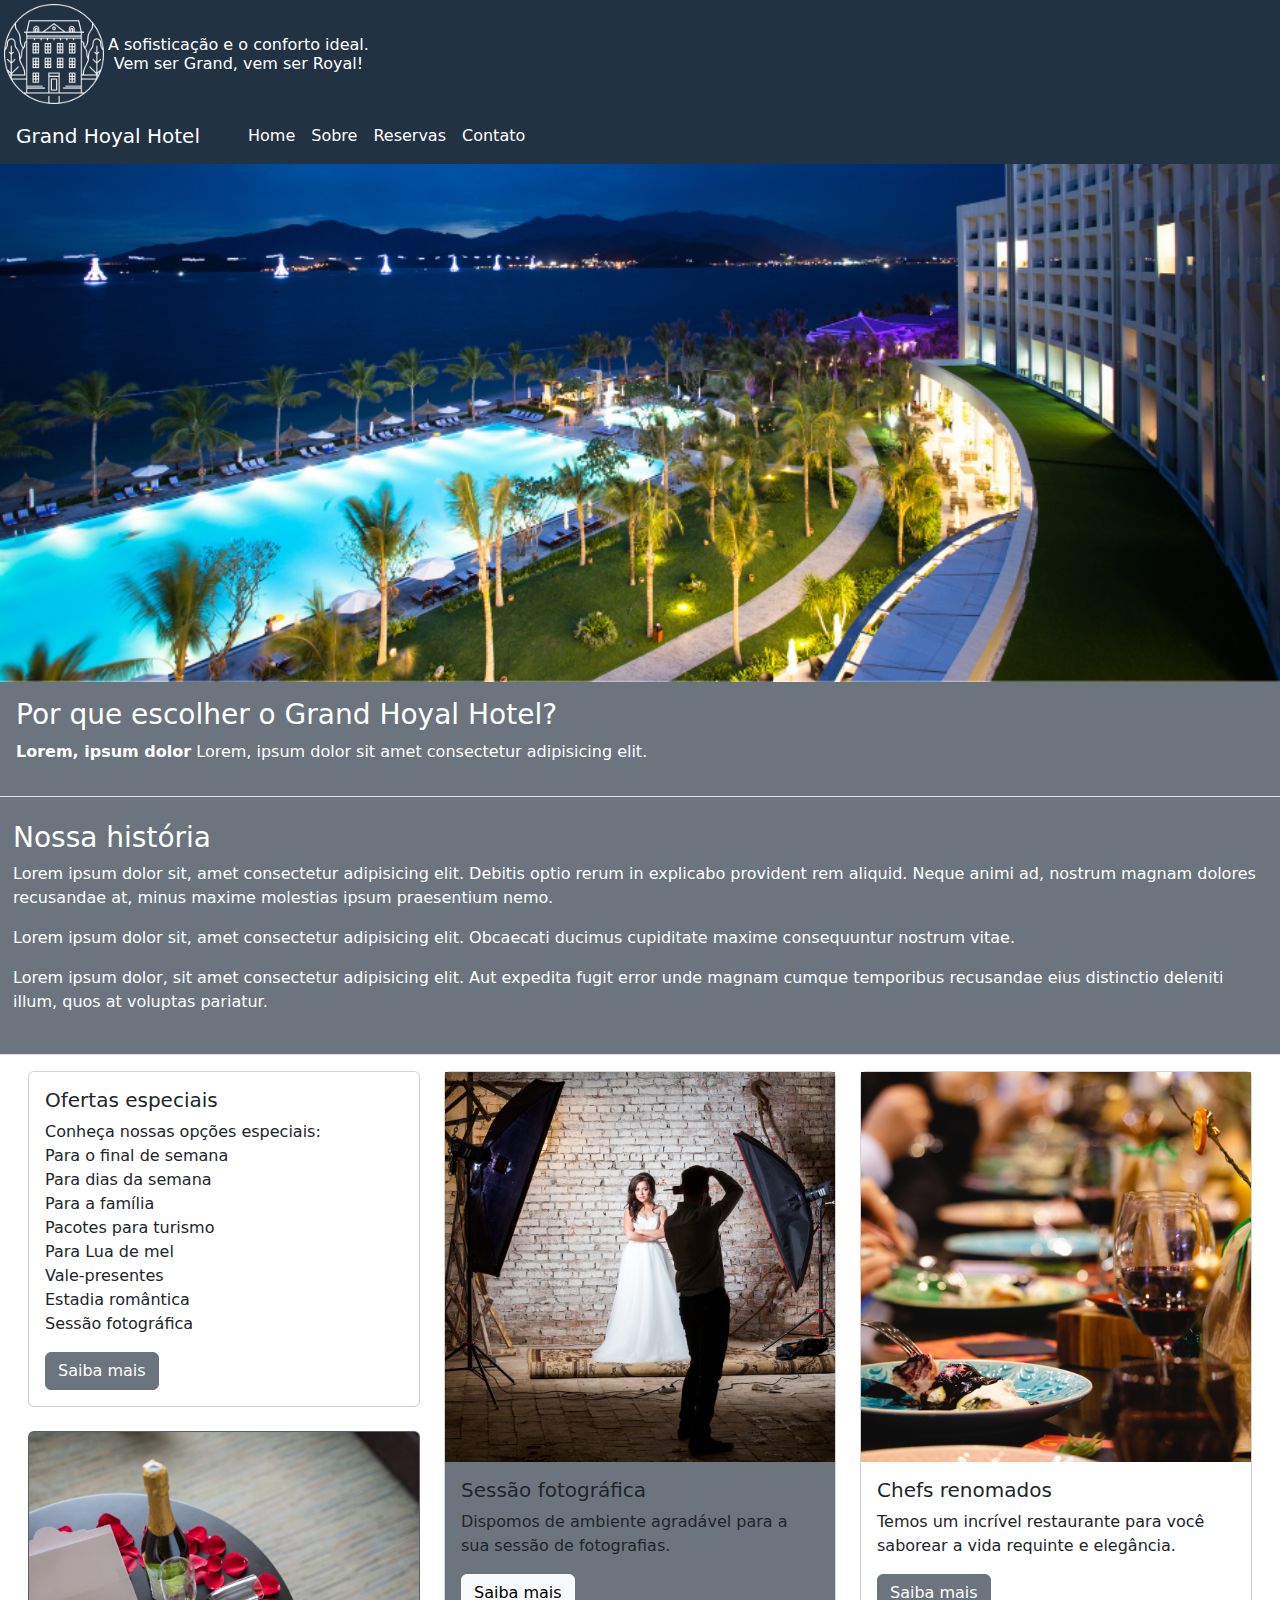
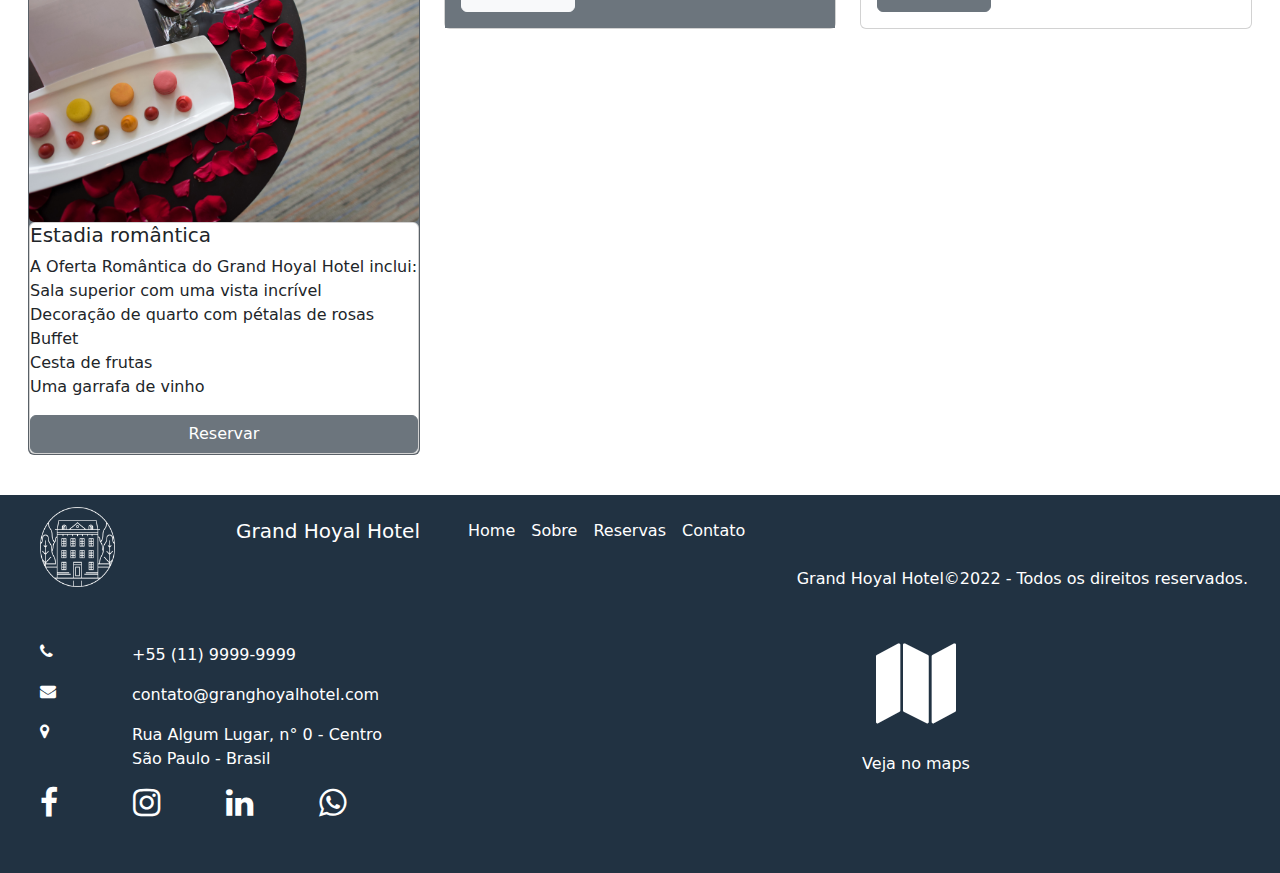
<file: index.html>
<!DOCTYPE html>
<html lang="pt-br">

<head>
    <meta charset="UTF-8">
    <meta http-equiv="X-UA-Compatible" content="IE=edge">
    <meta name="viewport" content="width=device-width, initial-scale=1.0">
    <title>Grand Hoyal Hotel</title>
    <link rel="icon" type="image/x-icon" href="./images/logo-azul.png">
    <link rel="stylesheet" href="https://cdnjs.cloudflare.com/ajax/libs/font-awesome/4.7.0/css/font-awesome.min.css"/>
    <link rel="stylesheet" href="https://cdn.jsdelivr.net/npm/bootstrap@5.2.2/dist/css/bootstrap.min.css">
    <link rel="stylesheet" href="./src/css/style.css">
</head>

<body>
    <header class="container-fluid text-end global-bg-azul m-0 p-1">
        <!-- <div class="container">
                <button class="btn btn-secondary text-bg-secondary col p-1" >Olá usuário</button>
                <button class="btn btn-secondary text-bg-secondary  col p-1 ">sair</button>
            </div> -->

        <div class="d-flex align-items-center">
            <a href="./pages/home.html" class="logo" title="Grand Hoyal Hotel"></a>
            <p class="fs-6 display-6 text-center text-white  m-1">A sofisticação e o conforto ideal.<br> Vem ser Grand,
                vem ser
                Royal!</p>
        </div>

        <!-- <button class="btn btn-secondary col p-1">
                Cadastre-se
            </button> -->
    </header>
    <nav class="global-bg-azul navbar navbar-expand-sm">
        <a class="navbar-brand text-white ps-3" href="./pages/home.html"> Grand Hoyal Hotel</a>

        <div class="collapse" id="navbarToggleExternalContent">
            <div class="bg-dark p-4">
                <ul class="navbar-nav">
                    <li class="nav-item">
                        <a class="nav-link text-white" href="./pages/home.html">Home</a>
                    </li>
                    <li class="nav-item">
                        <a class="nav-link text-white" href="./pages/sobre.html">Sobre</a>
                    </li>
                    <li class="nav-item">
                        <a class="nav-link text-white" href="./pages/reservas.html">Reservas</a>
                    </li>
                    <li class="nav-item">
                        <a class="nav-link text-white" href="./pages/reservas.html">Contato</a>
                    </li>
                </ul>
            </div>
        </div>
        <div class="navbar navbar-dark global-bg-azul">
            <div class="container-fluid">
                <button class="navbar-toggler" type="button" data-mdb-toggle="collapse"
                    data-mdb-target="#navbarToggleExternalContent" aria-controls="navbarToggleExternalContent"
                    aria-expanded="false" aria-label="Toggle navigation">
                    <i class="fa fa-bars" aria-hidden="true"></i>
                </button>
            </div>
        </div>
        <div class="collapse navbar-collapse" id="colNav">
            <ul class="navbar-nav">
                <li class="nav-item">
                    <a class="nav-link text-white" href="./pages/home.html">Home</a>
                </li>
                <li class="nav-item">
                    <a class="nav-link text-white" href="./pages/sobre.html">Sobre</a>
                </li>
                <li class="nav-item">
                    <a class="nav-link text-white" href="./pages/reservas.html">Reservas</a>
                </li>
                <li class="nav-item">
                    <a class="nav-link text-white" href="./pages/contato.html">Contato</a>
                </li>
            </ul>
        </div>
    </nav>
    <main>
        <section>
            <div class="row">
                <img class="" src="./images/banner-hotel.png" alt="Imagem externa - Grand Hoyal Hotel">
                <article class="row p-3 m-0 bg-secondary text-white">
                    <h3 class="">Por que escolher o Grand Hoyal Hotel?</h3>
                    <p class="note note-secondary">
                        <strong>Lorem, ipsum dolor</strong> Lorem, ipsum dolor sit amet
                        consectetur adipisicing elit.
                    </p>
                </article>
                <article class="col p-4 bg-secondary text-white border">
                    <h3>Nossa história</h3>
                    <p>
                        Lorem ipsum dolor sit, amet consectetur adipisicing elit. Debitis optio rerum in explicabo
                        provident
                        rem aliquid.
                        Neque animi ad, nostrum magnam dolores recusandae at, minus maxime molestias ipsum praesentium
                        nemo.
                    </p>
                    <p>
                        Lorem ipsum dolor sit, amet consectetur adipisicing elit. Obcaecati ducimus cupiditate maxime
                        consequuntur nostrum
                        vitae.
                    </p>
                    <p>
                        Lorem ipsum dolor, sit amet consectetur adipisicing elit. Aut expedita fugit error unde magnam
                        cumque temporibus
                        recusandae eius distinctio deleniti illum, quos at voluptas pariatur.
                    </p>
                </article>
                <section>
                    <div class="row m-3">
                        <!--Grid column-->
                        <div class="col-lg-4 col-md-12 mb-4">
                            <div class="card mb-4">
                                <div class="card-body">
                                    <h5 class="card-title">Ofertas especiais</h5>
                                    <p class="card-text">
                                        Conheça nossas opções especiais:<br />
                                        Para o final de semana<br />
                                        Para dias da semana<br />
                                        Para a família<br />
                                        Pacotes para turismo<br />
                                        Para Lua de mel<br />
                                        Vale-presentes<br />
                                        Estadia romântica<br />
                                        Sessão fotográfica<br />
                                    </p>
                                    <button type="button" class="btn btn-secondary">Saiba mais</button>
                                </div>
                            </div>

                            <div class="card bg-secondary">
                                <img src="./images/estadia-romantica.png" class="card-img"
                                    alt="Estadia romântica - Grand Hoyal Hotel">
                                <div class="card">
                                    <h5 class="card-title">Estadia romântica</h5>
                                    <p class="card-text">
                                        A Oferta Romântica do Grand Hoyal Hotel inclui:<br />
                                        Sala superior com uma vista incrível<br />
                                        Decoração de quarto com pétalas de rosas<br />
                                        Buffet<br />
                                        Cesta de frutas<br />
                                        Uma garrafa de vinho<br />
                                    </p>
                                    <button type="button" class="btn btn-secondary">Reservar</button>
                                </div>
                            </div>
                        </div>

                        <!--Grid column-->
                        <div class="col-lg-4 col-md-6 mb-4">
                            <div class="card">
                                <div class="bg-image hover-overlay ripple ripple-surface-light"
                                    data-mdb-ripple-color="light">
                                    <img src="./images/sessao-fotografica.png" class="img-fluid"
                                        alt="Sessâo fotografica - Grand Hoyal Hotel">
                                    <a href="#">
                                        <div class="mask" style="background-color: rgba(251, 251, 251, 0.15)"></div>
                                    </a>
                                </div>
                                <div class="card-body bg-secondary">
                                    <h5 class="card-title">Sessão fotográfica</h5>
                                    <p class="card-text">
                                        Dispomos de ambiente agradável para a sua sessão de fotografias.
                                    </p>
                                    <a href="#" class="btn btn-light">Saiba mais</a>
                                </div>
                            </div>
                        </div>
                        <div class="col-lg-4 col-md-6 mb-4">
                            <div class="card">
                                <div class="bg-image hover-overlay ripple ripple-surface-light"
                                    data-mdb-ripple-color="light">
                                    <img src="./images/restaurante.png" class="img-fluid"
                                        alt="Restaurante - Grand Hoyal Hotel">
                                    <a href="#!">
                                        <div class="mask global-bg-azul"></div>
                                    </a>
                                </div>
                                <div class="card-body">
                                    <h5 class="card-title">Chefs renomados</h5>
                                    <p class="card-text">
                                        Temos um incrível restaurante para você saborear a vida requinte e elegância.
                                    </p>
                                    <a href="./pages/reservas.html" class="btn btn-secondary">Saiba mais</a>
                                </div>
                            </div>
                        </div>
                    </div>
                </section>
            </div>
        </section>

        <section>
            <aside class="global-bg-azul">

            </aside>
        </section>
    </main>
    <footer class="container-fluid global-bg-azul m-0 p-1">
        <div class="row">
            <div class="row">
                <div class="col-sm-2 ps-5 d-flex text-sm-center p-2">
                    <img src="./images/logo-branca.png" width="75px" alt="Logomarca - Grand Royal Hotel" />
                </div>
                <div class="col">
                    <div class="col-sm-10 text-sm-center p-1">
                        <nav class="global-bg-azul navbar navbar-expand-sm">
                            <a class="navbar-brand text-white ps-3" href="./pages/home.html"> Grand Hoyal Hotel</a>

                            <div class="collapse" id="navbarToggleExternalContent">
                                <div class="bg-dark p-4">
                                    <ul class="navbar-nav">
                                        <li class="nav-item">
                                            <a class="nav-link text-white" href="./pages/home.html">Home</a>
                                        </li>
                                        <li class="nav-item">
                                            <a class="nav-link text-white" href="./pages/sobre.html">Sobre</a>
                                        </li>
                                        <li class="nav-item">
                                            <a class="nav-link text-white" href="./pages/reservas.html">Reservas</a>
                                        </li>
                                        <li class="nav-item">
                                            <a class="nav-link text-white" href="./pages/contato.html">Contato</a>
                                        </li>
                                    </ul>
                                </div>
                            </div>
                            <div class="navbar navbar-dark global-bg-azul">
                                <div class="container-fluid">
                                    <button class="navbar-toggler" type="button" data-mdb-toggle="collapse"
                                        data-mdb-target="#navbarToggleExternalContent"
                                        aria-controls="navbarToggleExternalContent" aria-expanded="false"
                                        aria-label="Toggle navigation">
                                        <i class="fa fa-bars" aria-hidden="true"></i>
                                    </button>
                                </div>
                            </div>
                            <div class="collapse navbar-collapse" id="colNav">
                                <ul class="navbar-nav">
                                    <li class="nav-item">
                                        <a class="nav-link text-white" href="./pages/home.html">Home</a>
                                    </li>
                                    <li class="nav-item">
                                        <a class="nav-link text-white" href="./pages/sobre.html">Sobre</a>
                                    </li>
                                    <li class="nav-item">
                                        <a class="nav-link text-white" href="./pages/reservas.html">Reservas</a>
                                    </li>
                                    <li class="nav-item">
                                        <a class="nav-link text-white" href="./pages/contato.html">Contato</a>
                                    </li>
                                </ul>
                            </div>
                        </nav>
                    </div>
                    <div class="row-sm-10 p-1 text-end">
                        <span class="text-white">Grand Hoyal Hotel&copy;2022 - Todos os direitos reservados.</span>
                    </div>
                </div>

                <div class=" row">
                    <div class="col-sm-6 p-5  text-white ">
                        <div class="row">
                            <i class=" col-sm-2 fa fa-phone fa-1x" aria-hidden="true"></i>
                            <p class=" col-sm-10 text-white">+55 (11) 9999-9999</p>
                        </div>
                        <div class="row">
                            <i class=" col-sm-2 fa fa-envelope fa-1x" aria-hidden="true"></i>
                            <p class=" col-sm-10 text-white">contato@granghoyalhotel.com</p>
                        </div>
                        <div class="row">
                            <i class=" col-sm-2 fa fa-map-marker fa-1x" aria-hidden="true"></i>
                            <p class=" col-sm-10 text-white">Rua Algum Lugar, n° 0 - Centro <br /> São Paulo - Brasil
                            </p>
                        </div>
                        <div class="col">
                            <i class="col-sm-2 fa fa-facebook fa-2x" aria-hidden="true"></i>
                            <i class="col-sm-2 fa fa-instagram fa-2x" aria-hidden="true"></i>
                            <i class="col-sm-2 fa fa-linkedin fa-2x" aria-hidden="true"></i>
                            <i class="col-sm-2 fa fa-whatsapp fa-2x" aria-hidden="true"></i>
                        </div>
                    </div>
                    <div class="col-sm-6 row text-white p-5">
                        <i class="text-center col-sm-12 fa fa-map fa-5x" aria-hidden="true"></i>
                        <p class="text-center text-white">Veja no maps</p>
                    </div>
                </div>
            </div>
    </footer>
</body>

</html>
</file>
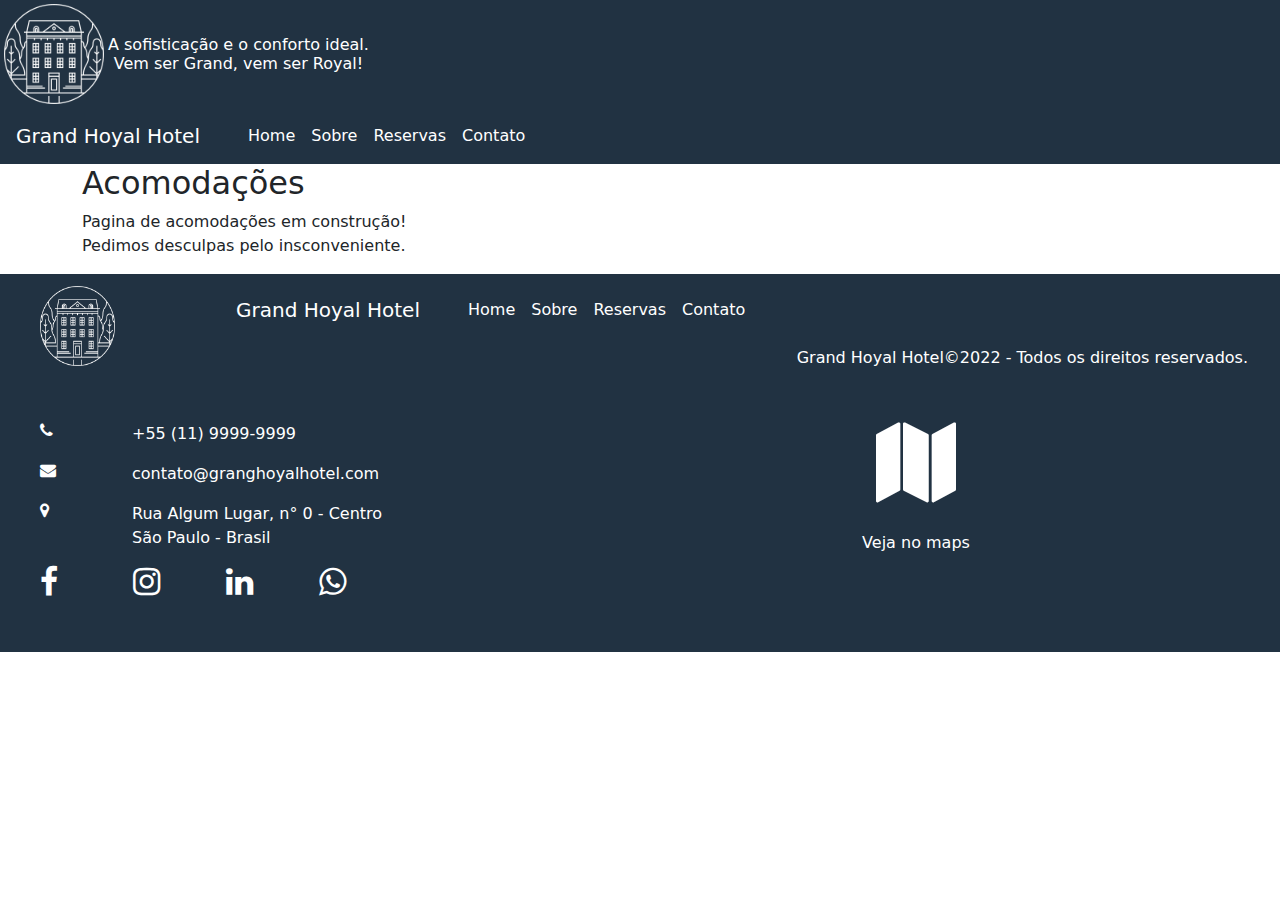
<file: pages/acomodacoes.html>
<!DOCTYPE html>
<html lang="pt-br">

<head>
    <meta charset="UTF-8">
    <meta http-equiv="X-UA-Compatible" content="IE=edge">
    <meta name="viewport" content="width=device-width, initial-scale=1.0">
    <title>Grand Hoyal Hotel</title>
    <link rel="icon" type="image/x-icon" href="../images/logo-azul.png">
    <link rel="stylesheet" href="https://cdnjs.cloudflare.com/ajax/libs/font-awesome/4.7.0/css/font-awesome.min.css"/>
    <link rel="stylesheet" href="https://cdn.jsdelivr.net/npm/bootstrap@5.2.2/dist/css/bootstrap.min.css">
    <link rel="stylesheet" href="../src/css/style.css">
</head>

<body>
    <header class="container-fluid text-end global-bg-azul m-0 p-1">
        <!-- <div class="container">
                <button class="btn btn-secondary text-bg-secondary col p-1" >Olá usuário</button>
                <button class="btn btn-secondary text-bg-secondary  col p-1 ">sair</button>
            </div> -->

        <div class="d-flex align-items-center">
            <a href="../pages/home.html" class="logo" title="Grand Hoyal Hotel"></a>
            <p class="fs-6 display-6 text-center text-white  m-1">A sofisticação e o conforto ideal.<br> Vem ser Grand,
                vem ser
                Royal!</p>
        </div>

        <!-- <button class="btn btn-secondary col p-1">
                Cadastre-se
            </button> -->
    </header>
    <nav class="global-bg-azul navbar navbar-expand-sm">
        <a class="navbar-brand text-white ps-3" href="../pages/home.html"> Grand Hoyal Hotel</a>

        <div class="collapse" id="navbarToggleExternalContent">
            <div class="bg-dark p-4">
                <ul class="navbar-nav">
                    <li class="nav-item">
                        <a class="nav-link text-white" href="../pages/home.html">Home</a>
                    </li>
                    <li class="nav-item">
                        <a class="nav-link text-white" href="../pages/sobre.html">Sobre</a>
                    </li>
                    <li class="nav-item">
                        <a class="nav-link text-white" href="../pages/reservas.html">Reservas</a>
                    </li>
                    <li class="nav-item">
                        <a class="nav-link text-white" href="../pages/contato.html">Contato</a>
                    </li>
                </ul>
            </div>
        </div>
        <div class="navbar navbar-dark global-bg-azul">
            <div class="container-fluid">
                <button class="navbar-toggler" type="button" data-mdb-toggle="collapse"
                    data-mdb-target="#navbarToggleExternalContent" aria-controls="navbarToggleExternalContent"
                    aria-expanded="false" aria-label="Toggle navigation">
                    <i class="fa fa-bars" aria-hidden="true"></i>
                </button>
            </div>
        </div>
        <div class="collapse navbar-collapse" id="colNav">
            <ul class="navbar-nav">
                <li class="nav-item">
                    <a class="nav-link text-white" href="../pages/home.html">Home</a>
                </li>
                <li class="nav-item">
                    <a class="nav-link text-white" href="../pages/sobre.html">Sobre</a>
                </li>
                <li class="nav-item">
                    <a class="nav-link text-white" href="../pages/reservas.html">Reservas</a>
                </li>
                <li class="nav-item">
                    <a class="nav-link text-white" href="../pages/contato.html">Contato</a>
                </li>
            </ul>
        </div>
    </nav>
    <main>
        <section>
            <div class="container">
                <h2>Acomodações</h2>
                <p>
                    Pagina de acomodações em construção!<br />
                    Pedimos desculpas pelo insconveniente.
                </p>
            </div>
        </section>
    </main>
    <footer class="container-fluid global-bg-azul m-0 p-1">
        <div class="row">
            <div class="row">
                <div class="col-sm-2 ps-5 d-flex text-sm-center p-2">
                    <img src="../images/logo-branca.png" width="75px" alt="Logomarca - Grand Royal Hotel" />
                </div>
                <div class="col">
                    <div class="col-sm-10 text-sm-center p-1">
                        <nav class="global-bg-azul navbar navbar-expand-sm">
                            <a class="navbar-brand text-white ps-3" href="../pages/home.html"> Grand Hoyal Hotel</a>
                        
                            <div class="collapse" id="navbarToggleExternalContent">
                                <div class="bg-dark p-4">
                                    <ul class="navbar-nav">
                                        <li class="nav-item">
                                            <a class="nav-link text-white" href="../pages/home.html">Home</a>
                                        </li>
                                        <li class="nav-item">
                                            <a class="nav-link text-white" href="../pages/sobre.html">Sobre</a>
                                        </li>
                                        <li class="nav-item">
                                            <a class="nav-link text-white" href="../pages/reservas.html">Reservas</a>
                                        </li>
                                        <li class="nav-item">
                                            <a class="nav-link text-white" href="../pages/contato.html">Contato</a>
                                        </li>
                                    </ul>
                                </div>
                            </div>
                            <div class="navbar navbar-dark global-bg-azul">
                                <div class="container-fluid">
                                    <button class="navbar-toggler" type="button" data-mdb-toggle="collapse"
                                        data-mdb-target="#navbarToggleExternalContent" aria-controls="navbarToggleExternalContent"
                                        aria-expanded="false" aria-label="Toggle navigation">
                                        <i class="fa fa-bars" aria-hidden="true"></i>
                                    </button>
                                </div>
                            </div>
                            <div class="collapse navbar-collapse" id="colNav">
                                <ul class="navbar-nav">
                                    <li class="nav-item">
                                        <a class="nav-link text-white" href="../pages/home.html">Home</a>
                                    </li>
                                    <li class="nav-item">
                                        <a class="nav-link text-white" href="../pages/sobre.html">Sobre</a>
                                    </li>
                                    <li class="nav-item">
                                        <a class="nav-link text-white" href="../pages/reservas.html">Reservas</a>
                                    </li>
                                    <li class="nav-item">
                                        <a class="nav-link text-white" href="../pages/contato.html">Contato</a>
                                    </li>
                                </ul>
                            </div>
                        </nav>
                    </div>
                    <div class="row-sm-10 p-1 text-end">
                        <span class="text-white">Grand Hoyal Hotel&copy;2022 - Todos os direitos reservados.</span>
                    </div>
                </div>

                <div class=" row">
                    <div class="col-sm-6 p-5  text-white ">
                        <div class="row">
                            <i class=" col-sm-2 fa fa-phone fa-1x" aria-hidden="true"></i>
                            <p class=" col-sm-10 text-white">+55 (11) 9999-9999</p>
                        </div>
                        <div class="row">
                            <i class=" col-sm-2 fa fa-envelope fa-1x" aria-hidden="true"></i>
                            <p class=" col-sm-10 text-white">contato@granghoyalhotel.com</p>
                        </div>
                        <div class="row">
                            <i class=" col-sm-2 fa fa-map-marker fa-1x" aria-hidden="true"></i>
                            <p class=" col-sm-10 text-white">Rua Algum Lugar, n° 0 - Centro <br /> São Paulo - Brasil
                            </p>
                        </div>
                        <div class="col">
                            <i class="col-sm-2 fa fa-facebook fa-2x" aria-hidden="true"></i>
                            <i class="col-sm-2 fa fa-instagram fa-2x" aria-hidden="true"></i>
                            <i class="col-sm-2 fa fa-linkedin fa-2x" aria-hidden="true"></i>
                            <i class="col-sm-2 fa fa-whatsapp fa-2x" aria-hidden="true"></i>
                        </div>
                    </div>
                    <div class="col-sm-6 row text-white p-5">
                        <i class="text-center col-sm-12 fa fa-map fa-5x" aria-hidden="true"></i>
                        <p class="text-center text-white">Veja no maps</p>
                    </div>
                </div>
            </div>
    </footer>
</body>

</html>
</file>
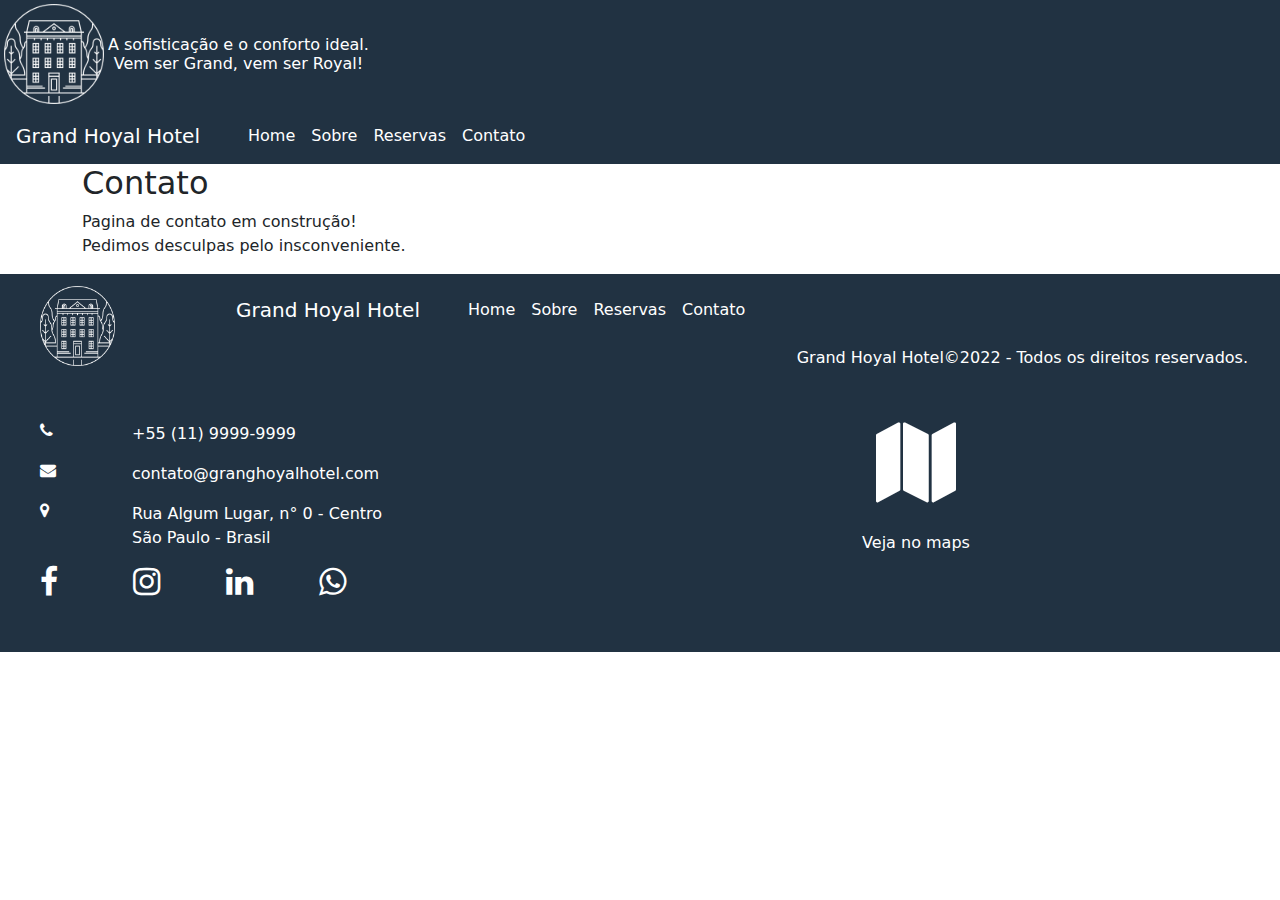
<file: pages/contato.html>
<!DOCTYPE html>
<html lang="pt-br">

<head>
    <meta charset="UTF-8">
    <meta http-equiv="X-UA-Compatible" content="IE=edge">
    <meta name="viewport" content="width=device-width, initial-scale=1.0">
    <title>Grand Hoyal Hotel</title>
    <link rel="icon" type="image/x-icon" href="../images/logo-azul.png">
    <link rel="stylesheet" href="https://cdnjs.cloudflare.com/ajax/libs/font-awesome/4.7.0/css/font-awesome.min.css"/>
    <link rel="stylesheet" href="https://cdn.jsdelivr.net/npm/bootstrap@5.2.2/dist/css/bootstrap.min.css">
    <link rel="stylesheet" href="../src/css/style.css">
</head>

<body>
    <header class="container-fluid text-end global-bg-azul m-0 p-1">
        <!-- <div class="container">
                <button class="btn btn-secondary text-bg-secondary col p-1" >Olá usuário</button>
                <button class="btn btn-secondary text-bg-secondary  col p-1 ">sair</button>
            </div> -->

        <div class="d-flex align-items-center">
            <a href="../pages/home.html" class="logo" title="Grand Hoyal Hotel"></a>
            <p class="fs-6 display-6 text-center text-white  m-1">A sofisticação e o conforto ideal.<br> Vem ser Grand, vem ser
                Royal!</p>
        </div>

        <!-- <button class="btn btn-secondary col p-1">
                Cadastre-se
            </button> -->
    </header>
    <nav class="global-bg-azul navbar navbar-expand-sm">
        <a class="navbar-brand text-white ps-3" href="../pages/home.html"> Grand Hoyal Hotel</a>
        
        <div class="collapse" id="navbarToggleExternalContent">
            <div class="bg-dark p-4">
                <ul class="navbar-nav">
                    <li class="nav-item">
                        <a class="nav-link text-white" href="../pages/home.html">Home</a>
                    </li>
                    <li class="nav-item">
                        <a class="nav-link text-white" href="../pages/sobre.html">Sobre</a>
                    </li>
                    <li class="nav-item">
                        <a class="nav-link text-white" href="../pages/reservas.html">Reservas</a>
                    </li>
                    <li class="nav-item">
                        <a class="nav-link text-white" href="../pages/contato.html">Contato</a>
                    </li>
                </ul>
            </div>
        </div>
        <div class="navbar navbar-dark global-bg-azul">
            <div class="container-fluid">
                <button 
                    class="navbar-toggler" 
                    type="button" 
                    data-mdb-toggle="collapse"
                    data-mdb-target="#navbarToggleExternalContent" 
                    aria-controls="navbarToggleExternalContent"
                    aria-expanded="false" 
                    aria-label="Toggle navigation">
                    <i class="fa fa-bars" aria-hidden="true"></i>
                </button>
            </div>
        </div>
        <div class="collapse navbar-collapse" id="colNav">
            <ul class="navbar-nav">
                <li class="nav-item">
                    <a class="nav-link text-white" href="../pages/home.html">Home</a>
                </li>
                <li class="nav-item">
                    <a class="nav-link text-white" href="../pages/sobre.html">Sobre</a>
                </li>
                <li class="nav-item">
                    <a class="nav-link text-white" href="../pages/reservas.html">Reservas</a>
                </li>
                <li class="nav-item">
                    <a class="nav-link text-white" href="../pages/contato.html">Contato</a>
                </li>
            </ul>
        </div>
    </nav>
    <main>
        <section>
            <div class="container">
                <h2>Contato</h2>
                <p>
                    Pagina de contato em construção!<br />
                    Pedimos desculpas pelo insconveniente.
                </p>
            </div>
        </section>
    </main>
    <footer class="container-fluid global-bg-azul m-0 p-1">
        <div class="row">
            <div class="row">
                <div class="col-sm-2 ps-5 d-flex text-sm-center p-2">
                    <img src="../images/logo-branca.png" width="75px" alt="Logomarca - Grand Royal Hotel" />
                </div>
                <div class="col">
                    <div class="col-sm-10 text-sm-center p-1">
                        <nav class="global-bg-azul navbar navbar-expand-sm">
                            <a class="navbar-brand text-white ps-3" href="../pages/home.html"> Grand Hoyal Hotel</a>
                        
                            <div class="collapse" id="navbarToggleExternalContent">
                                <div class="bg-dark p-4">
                                    <ul class="navbar-nav">
                                        <li class="nav-item">
                                            <a class="nav-link text-white" href="../pages/home.html">Home</a>
                                        </li>
                                        <li class="nav-item">
                                            <a class="nav-link text-white" href="../pages/sobre.html">Sobre</a>
                                        </li>
                                        <li class="nav-item">
                                            <a class="nav-link text-white" href="../pages/reservas.html">Reservas</a>
                                        </li>
                                        <li class="nav-item">
                                            <a class="nav-link text-white" href="../pages/contato.html">Contato</a>
                                        </li>
                                    </ul>
                                </div>
                            </div>
                            <div class="navbar navbar-dark global-bg-azul">
                                <div class="container-fluid">
                                    <button class="navbar-toggler" type="button" data-mdb-toggle="collapse"
                                        data-mdb-target="#navbarToggleExternalContent" aria-controls="navbarToggleExternalContent"
                                        aria-expanded="false" aria-label="Toggle navigation">
                                        <i class="fa fa-bars" aria-hidden="true"></i>
                                    </button>
                                </div>
                            </div>
                            <div class="collapse navbar-collapse" id="colNav">
                                <ul class="navbar-nav">
                                    <li class="nav-item">
                                        <a class="nav-link text-white" href="../pages/home.html">Home</a>
                                    </li>
                                    <li class="nav-item">
                                        <a class="nav-link text-white" href="../pages/sobre.html">Sobre</a>
                                    </li>
                                    <li class="nav-item">
                                        <a class="nav-link text-white" href="../pages/reservas.html">Reservas</a>
                                    </li>
                                    <li class="nav-item">
                                        <a class="nav-link text-white" href="../pages/contato.html">Contato</a>
                                    </li>
                                </ul>
                            </div>
                        </nav>
                    </div>
                    <div class="row-sm-10 p-1 text-end">
                        <span class="text-white">Grand Hoyal Hotel&copy;2022 - Todos os direitos reservados.</span>
                    </div>
                </div>

                <div class=" row">
                    <div class="col-sm-6 p-5  text-white ">
                        <div class="row">
                            <i class=" col-sm-2 fa fa-phone fa-1x" aria-hidden="true"></i>
                            <p class=" col-sm-10 text-white">+55 (11) 9999-9999</p>
                        </div>
                        <div class="row">
                            <i class=" col-sm-2 fa fa-envelope fa-1x" aria-hidden="true"></i>
                            <p class=" col-sm-10 text-white">contato@granghoyalhotel.com</p>
                        </div>
                        <div class="row">
                            <i class=" col-sm-2 fa fa-map-marker fa-1x" aria-hidden="true"></i>
                            <p class=" col-sm-10 text-white">Rua Algum Lugar, n° 0 - Centro <br /> São Paulo - Brasil
                            </p>
                        </div>
                        <div class="col">
                            <i class="col-sm-2 fa fa-facebook fa-2x" aria-hidden="true"></i>
                            <i class="col-sm-2 fa fa-instagram fa-2x" aria-hidden="true"></i>
                            <i class="col-sm-2 fa fa-linkedin fa-2x" aria-hidden="true"></i>
                            <i class="col-sm-2 fa fa-whatsapp fa-2x" aria-hidden="true"></i>
                        </div>
                    </div>
                    <div class="col-sm-6 row text-white p-5">
                        <i class="text-center col-sm-12 fa fa-map fa-5x" aria-hidden="true"></i>
                        <p class="text-center text-white">Veja no maps</p>
                    </div>
                </div>
            </div>
    </footer>
</body>

</html>
</file>
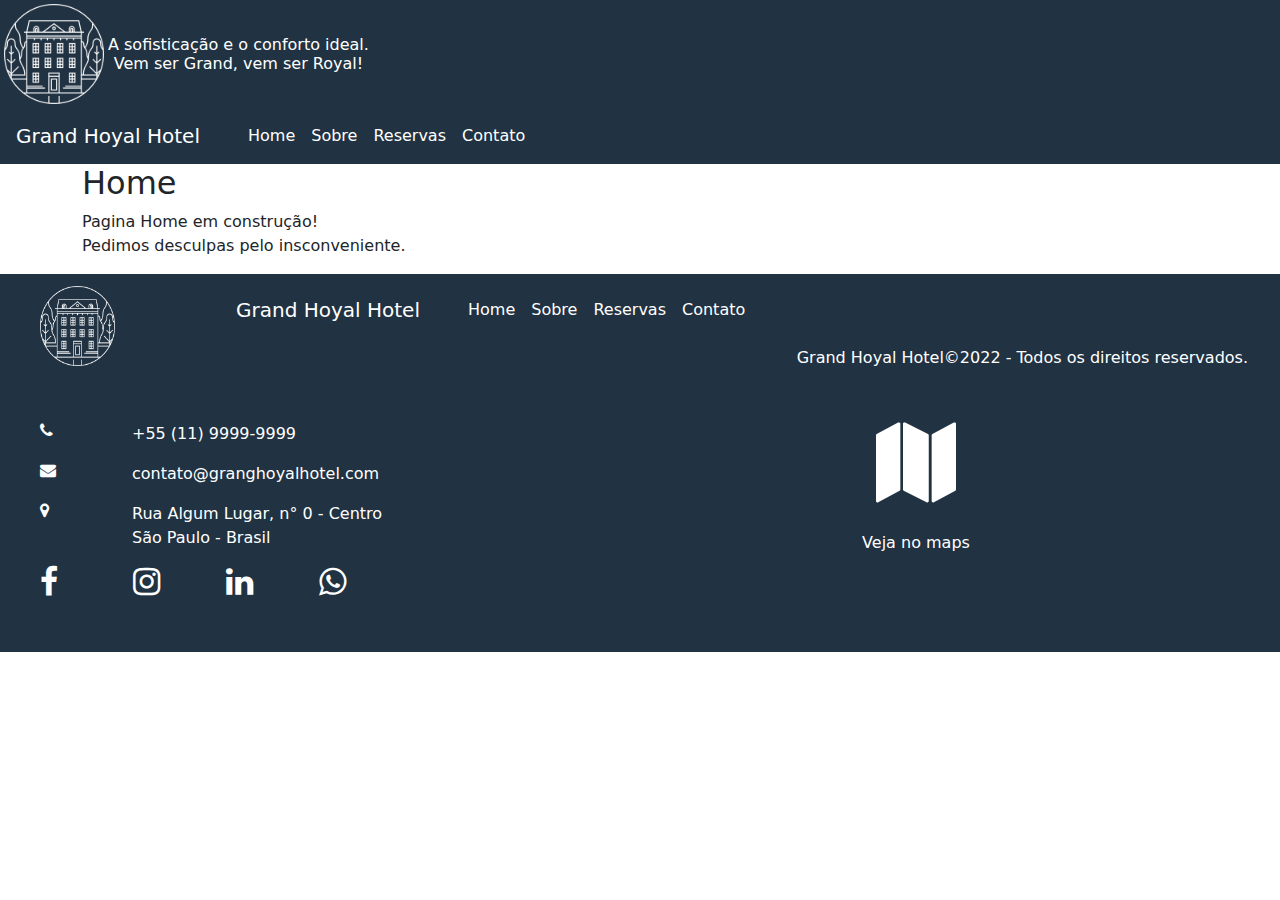
<file: pages/home.html>
<!DOCTYPE html>
<html lang="pt-br">

<head>
    <meta charset="UTF-8">
    <meta http-equiv="X-UA-Compatible" content="IE=edge">
    <meta name="viewport" content="width=device-width, initial-scale=1.0">
    <title>Grand Hoyal Hotel</title>
    <link rel="icon" type="image/x-icon" href="../images/logo-azul.png">
    <link rel="stylesheet" href="https://cdnjs.cloudflare.com/ajax/libs/font-awesome/4.7.0/css/font-awesome.min.css"/>
    <link rel="stylesheet" href="https://cdn.jsdelivr.net/npm/bootstrap@5.2.2/dist/css/bootstrap.min.css">
    <link rel="stylesheet" href="../src/css/style.css">
</head>

<body>
    <header class="container-fluid text-end global-bg-azul m-0 p-1">
        <!-- <div class="container">
                <button class="btn btn-secondary text-bg-secondary col p-1" >Olá usuário</button>
                <button class="btn btn-secondary text-bg-secondary  col p-1 ">sair</button>
            </div> -->

        <div class="d-flex align-items-center">
            <a href="../pages/home.html" class="logo" title="Grand Hoyal Hotel"></a>
            <p class="fs-6 display-6 text-center text-white  m-1">A sofisticação e o conforto ideal.<br> Vem ser Grand,
                vem ser
                Royal!</p>
        </div>

        <!-- <button class="btn btn-secondary col p-1">
                Cadastre-se
            </button> -->
    </header>
    <nav class="global-bg-azul navbar navbar-expand-sm">
        <a class="navbar-brand text-white ps-3" href="../pages/home.html"> Grand Hoyal Hotel</a>

        <div class="collapse" id="navbarToggleExternalContent">
            <div class="bg-dark p-4">
                <ul class="navbar-nav">
                    <li class="nav-item">
                        <a class="nav-link text-white" href="../pages/home.html">Home</a>
                    </li>
                    <li class="nav-item">
                        <a class="nav-link text-white" href="../pages/sobre.html">Sobre</a>
                    </li>
                    <li class="nav-item">
                        <a class="nav-link text-white" href="../pages/reservas.html">Reservas</a>
                    </li>
                    <li class="nav-item">
                        <a class="nav-link text-white" href="../pages/contato.html">Contato</a>
                    </li>
                </ul>
            </div>
        </div>
        <div class="navbar navbar-dark global-bg-azul">
            <div class="container-fluid">
                <button class="navbar-toggler" type="button" data-mdb-toggle="collapse"
                    data-mdb-target="#navbarToggleExternalContent" aria-controls="navbarToggleExternalContent"
                    aria-expanded="false" aria-label="Toggle navigation">
                    <i class="fa fa-bars" aria-hidden="true"></i>
                </button>
            </div>
        </div>
        <div class="collapse navbar-collapse" id="colNav">
            <ul class="navbar-nav">
                <li class="nav-item">
                    <a class="nav-link text-white" href="../pages/home.html">Home</a>
                </li>
                <li class="nav-item">
                    <a class="nav-link text-white" href="../pages/sobre.html">Sobre</a>
                </li>
                <li class="nav-item">
                    <a class="nav-link text-white" href="../pages/reservas.html">Reservas</a>
                </li>
                <li class="nav-item">
                    <a class="nav-link text-white" href="../pages/contato.html">Contato</a>
                </li>
            </ul>
        </div>
    </nav>
    <main>
        <section>
            <div class="container">
                <h2>Home</h2>
                <p>
                    Pagina Home em construção!<br />
                    Pedimos desculpas pelo insconveniente.
                </p>
            </div>
        </section>
    </main>
    <footer class="container-fluid global-bg-azul m-0 p-1">
        <div class="row">
            <div class="row">
                <div class="col-sm-2 ps-5 d-flex text-sm-center p-2">
                    <img src="../images/logo-branca.png" width="75px" alt="Logomarca - Grand Royal Hotel" />
                </div>
                <div class="col">
                    <div class="col-sm-10 text-sm-center p-1">
                        <nav class="global-bg-azul navbar navbar-expand-sm">
                            <a class="navbar-brand text-white ps-3" href="../pages/home.html"> Grand Hoyal Hotel</a>
                        
                            <div class="collapse" id="navbarToggleExternalContent">
                                <div class="bg-dark p-4">
                                    <ul class="navbar-nav">
                                        <li class="nav-item">
                                            <a class="nav-link text-white" href="../pages/home.html">Home</a>
                                        </li>
                                        <li class="nav-item">
                                            <a class="nav-link text-white" href="../pages/sobre.html">Sobre</a>
                                        </li>
                                        <li class="nav-item">
                                            <a class="nav-link text-white" href="../pages/reservas.html">Reservas</a>
                                        </li>
                                        <li class="nav-item">
                                            <a class="nav-link text-white" href="../pages/contato.html">Contato</a>
                                        </li>
                                    </ul>
                                </div>
                            </div>
                            <div class="navbar navbar-dark global-bg-azul">
                                <div class="container-fluid">
                                    <button class="navbar-toggler" type="button" data-mdb-toggle="collapse"
                                        data-mdb-target="#navbarToggleExternalContent" aria-controls="navbarToggleExternalContent"
                                        aria-expanded="false" aria-label="Toggle navigation">
                                        <i class="fa fa-bars" aria-hidden="true"></i>
                                    </button>
                                </div>
                            </div>
                            <div class="collapse navbar-collapse" id="colNav">
                                <ul class="navbar-nav">
                                    <li class="nav-item">
                                        <a class="nav-link text-white" href="../pages/home.html">Home</a>
                                    </li>
                                    <li class="nav-item">
                                        <a class="nav-link text-white" href="../pages/sobre.html">Sobre</a>
                                    </li>
                                    <li class="nav-item">
                                        <a class="nav-link text-white" href="../pages/reservas.html">Reservas</a>
                                    </li>
                                    <li class="nav-item">
                                        <a class="nav-link text-white" href="../pages/contato.html">Contato</a>
                                    </li>
                                </ul>
                            </div>
                        </nav>
                    </div>
                    <div class="row-sm-10 p-1 text-end">
                        <span class="text-white">Grand Hoyal Hotel&copy;2022 - Todos os direitos reservados.</span>
                    </div>
                </div>

                <div class=" row">
                    <div class="col-sm-6 p-5  text-white ">
                        <div class="row">
                            <i class=" col-sm-2 fa fa-phone fa-1x" aria-hidden="true"></i>
                            <p class=" col-sm-10 text-white">+55 (11) 9999-9999</p>
                        </div>
                        <div class="row">
                            <i class=" col-sm-2 fa fa-envelope fa-1x" aria-hidden="true"></i>
                            <p class=" col-sm-10 text-white">contato@granghoyalhotel.com</p>
                        </div>
                        <div class="row">
                            <i class=" col-sm-2 fa fa-map-marker fa-1x" aria-hidden="true"></i>
                            <p class=" col-sm-10 text-white">Rua Algum Lugar, n° 0 - Centro <br /> São Paulo - Brasil
                            </p>
                        </div>
                        <div class="col">
                            <i class="col-sm-2 fa fa-facebook fa-2x" aria-hidden="true"></i>
                            <i class="col-sm-2 fa fa-instagram fa-2x" aria-hidden="true"></i>
                            <i class="col-sm-2 fa fa-linkedin fa-2x" aria-hidden="true"></i>
                            <i class="col-sm-2 fa fa-whatsapp fa-2x" aria-hidden="true"></i>
                        </div>
                    </div>
                    <div class="col-sm-6 row text-white p-5">
                        <i class="text-center col-sm-12 fa fa-map fa-5x" aria-hidden="true"></i>
                        <p class="text-center text-white">Veja no maps</p>
                    </div>
                </div>
            </div>
    </footer>
</body>

</html>
</file>
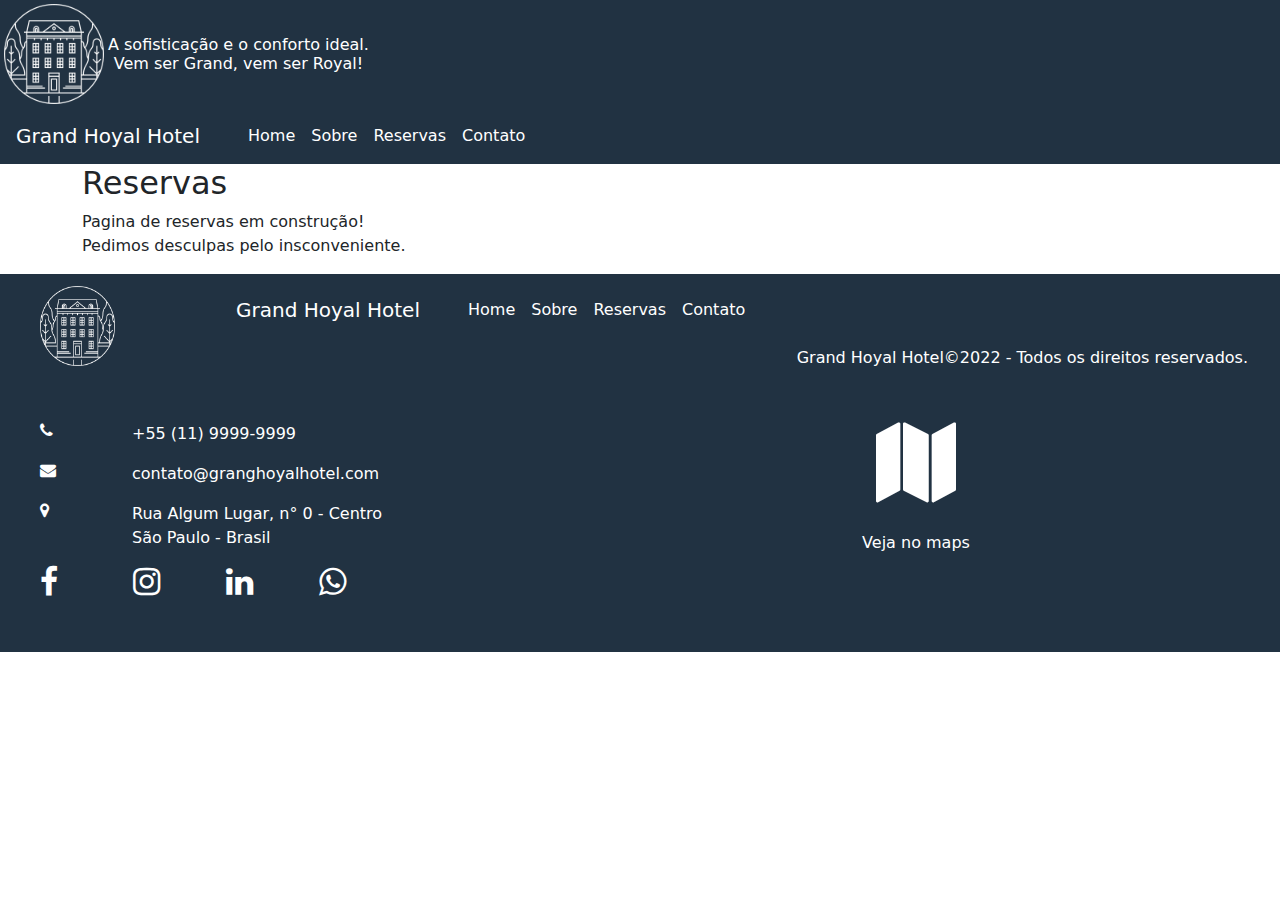
<file: pages/reservas.html>
<!DOCTYPE html>
<html lang="pt-br">

<head>
    <meta charset="UTF-8">
    <meta http-equiv="X-UA-Compatible" content="IE=edge">
    <meta name="viewport" content="width=device-width, initial-scale=1.0">
    <title>Grand Hoyal Hotel</title>
    <link rel="icon" type="image/x-icon" href="../images/logo-azul.png">
    <link rel="stylesheet" href="https://cdnjs.cloudflare.com/ajax/libs/font-awesome/4.7.0/css/font-awesome.min.css"/>
    <link rel="stylesheet" href="https://cdn.jsdelivr.net/npm/bootstrap@5.2.2/dist/css/bootstrap.min.css">
    <link rel="stylesheet" href="../src/css/style.css">
</head>

<body>
    <header class="container-fluid text-end global-bg-azul m-0 p-1">
        <!-- <div class="container">
                <button class="btn btn-secondary text-bg-secondary col p-1" >Olá usuário</button>
                <button class="btn btn-secondary text-bg-secondary  col p-1 ">sair</button>
            </div> -->

        <div class="d-flex align-items-center">
            <a href="../pages/sobre.html" class="logo" title="Grand Hoyal Hotel"></a>
            <p class="fs-6 display-6 text-center text-white  m-1">A sofisticação e o conforto ideal.<br> Vem ser Grand,
                vem ser
                Royal!</p>
        </div>

        <!-- <button class="btn btn-secondary col p-1">
                Cadastre-se
            </button> -->
    </header>
    <nav class="global-bg-azul navbar navbar-expand-sm">
        <a class="navbar-brand text-white ps-3" href="../pages/home.html"> Grand Hoyal Hotel</a>

        <div class="collapse" id="navbarToggleExternalContent">
            <div class="bg-dark p-4">
                <ul class="navbar-nav">
                    <li class="nav-item">
                        <a class="nav-link text-white" href="../pages/home.html">Home</a>
                    </li>
                    <li class="nav-item">
                        <a class="nav-link text-white" href="../pages/sobre.html">Sobre</a>
                    </li>
                    <li class="nav-item">
                        <a class="nav-link text-white" href="../pages/reservas.html">Reservas</a>
                    </li>
                    <li class="nav-item">
                        <a class="nav-link text-white" href="/pages/contato.html">Contato</a>
                    </li>
                </ul>
            </div>
        </div>
        <div class="navbar navbar-dark global-bg-azul">
            <div class="container-fluid">
                <button class="navbar-toggler" type="button" data-mdb-toggle="collapse"
                    data-mdb-target="#navbarToggleExternalContent" aria-controls="navbarToggleExternalContent"
                    aria-expanded="false" aria-label="Toggle navigation">
                    <i class="fa fa-bars" aria-hidden="true"></i>
                </button>
            </div>
        </div>
        <div class="collapse navbar-collapse" id="colNav">
            <ul class="navbar-nav">
                <li class="nav-item">
                    <a class="nav-link text-white" href="../pages/home.html">Home</a>
                </li>
                <li class="nav-item">
                    <a class="nav-link text-white" href="../pages/sobre.html">Sobre</a>
                </li>
                <li class="nav-item">
                    <a class="nav-link text-white" href="../pages/reservas.html">Reservas</a>
                </li>
                <li class="nav-item">
                    <a class="nav-link text-white" href="../pages/contato.html">Contato</a>
                </li>
            </ul>
        </div>
    </nav>
    <main>
        <section>
            <div class="container">
                <h2>Reservas</h2>
                <p>
                    Pagina de reservas em construção!<br />
                    Pedimos desculpas pelo insconveniente.
                </p>
            </div>
        </section>
    </main>
    <footer class="container-fluid global-bg-azul m-0 p-1">
        <div class="row">
            <div class="row">
                <div class="col-sm-2 ps-5 d-flex text-sm-center p-2">
                    <img src="../images/logo-branca.png" width="75px" alt="Logomarca - Grand Royal Hotel" />
                </div>
                <div class="col">
                    <div class="col-sm-10 text-sm-center p-1">
                        <nav class="global-bg-azul navbar navbar-expand-sm">
                            <a class="navbar-brand text-white ps-3" href="../pages/home.html"> Grand Hoyal Hotel</a>
                        
                            <div class="collapse" id="navbarToggleExternalContent">
                                <div class="bg-dark p-4">
                                    <ul class="navbar-nav">
                                        <li class="nav-item">
                                            <a class="nav-link text-white" href="../pages/home.html">Home</a>
                                        </li>
                                        <li class="nav-item">
                                            <a class="nav-link text-white" href="../pages/sobre.html">Sobre</a>
                                        </li>
                                        <li class="nav-item">
                                            <a class="nav-link text-white" href="../pages/reservas.html">Reservas</a>
                                        </li>
                                        <li class="nav-item">
                                            <a class="nav-link text-white" href="../pages/contato.html">Contato</a>
                                        </li>
                                    </ul>
                                </div>
                            </div>
                            <div class="navbar navbar-dark global-bg-azul">
                                <div class="container-fluid">
                                    <button class="navbar-toggler" type="button" data-mdb-toggle="collapse"
                                        data-mdb-target="#navbarToggleExternalContent" aria-controls="navbarToggleExternalContent"
                                        aria-expanded="false" aria-label="Toggle navigation">
                                        <i class="fa fa-bars" aria-hidden="true"></i>
                                    </button>
                                </div>
                            </div>
                            <div class="collapse navbar-collapse" id="colNav">
                                <ul class="navbar-nav">
                                    <li class="nav-item">
                                        <a class="nav-link text-white" href="../pages/home.html">Home</a>
                                    </li>
                                    <li class="nav-item">
                                        <a class="nav-link text-white" href="../pages/sobre.html">Sobre</a>
                                    </li>
                                    <li class="nav-item">
                                        <a class="nav-link text-white" href="../pages/reservas.html">Reservas</a>
                                    </li>
                                    <li class="nav-item">
                                        <a class="nav-link text-white" href="../pages/contato.html">Contato</a>
                                    </li>
                                </ul>
                            </div>
                        </nav>
                    </div>
                    <div class="row-sm-10 p-1 text-end">
                        <span class="text-white">Grand Hoyal Hotel&copy;2022 - Todos os direitos reservados.</span>
                    </div>
                </div>

                <div class=" row">
                    <div class="col-sm-6 p-5  text-white ">
                        <div class="row">
                            <i class=" col-sm-2 fa fa-phone fa-1x" aria-hidden="true"></i>
                            <p class=" col-sm-10 text-white">+55 (11) 9999-9999</p>
                        </div>
                        <div class="row">
                            <i class=" col-sm-2 fa fa-envelope fa-1x" aria-hidden="true"></i>
                            <p class=" col-sm-10 text-white">contato@granghoyalhotel.com</p>
                        </div>
                        <div class="row">
                            <i class=" col-sm-2 fa fa-map-marker fa-1x" aria-hidden="true"></i>
                            <p class=" col-sm-10 text-white">Rua Algum Lugar, n° 0 - Centro <br /> São Paulo - Brasil
                            </p>
                        </div>
                        <div class="col">
                            <i class="col-sm-2 fa fa-facebook fa-2x" aria-hidden="true"></i>
                            <i class="col-sm-2 fa fa-instagram fa-2x" aria-hidden="true"></i>
                            <i class="col-sm-2 fa fa-linkedin fa-2x" aria-hidden="true"></i>
                            <i class="col-sm-2 fa fa-whatsapp fa-2x" aria-hidden="true"></i>
                        </div>
                    </div>
                    <div class="col-sm-6 row text-white p-5">
                        <i class="text-center col-sm-12 fa fa-map fa-5x" aria-hidden="true"></i>
                        <p class="text-center text-white">Veja no maps</p>
                    </div>
                </div>
            </div>
    </footer>
</body>

</html>
</file>
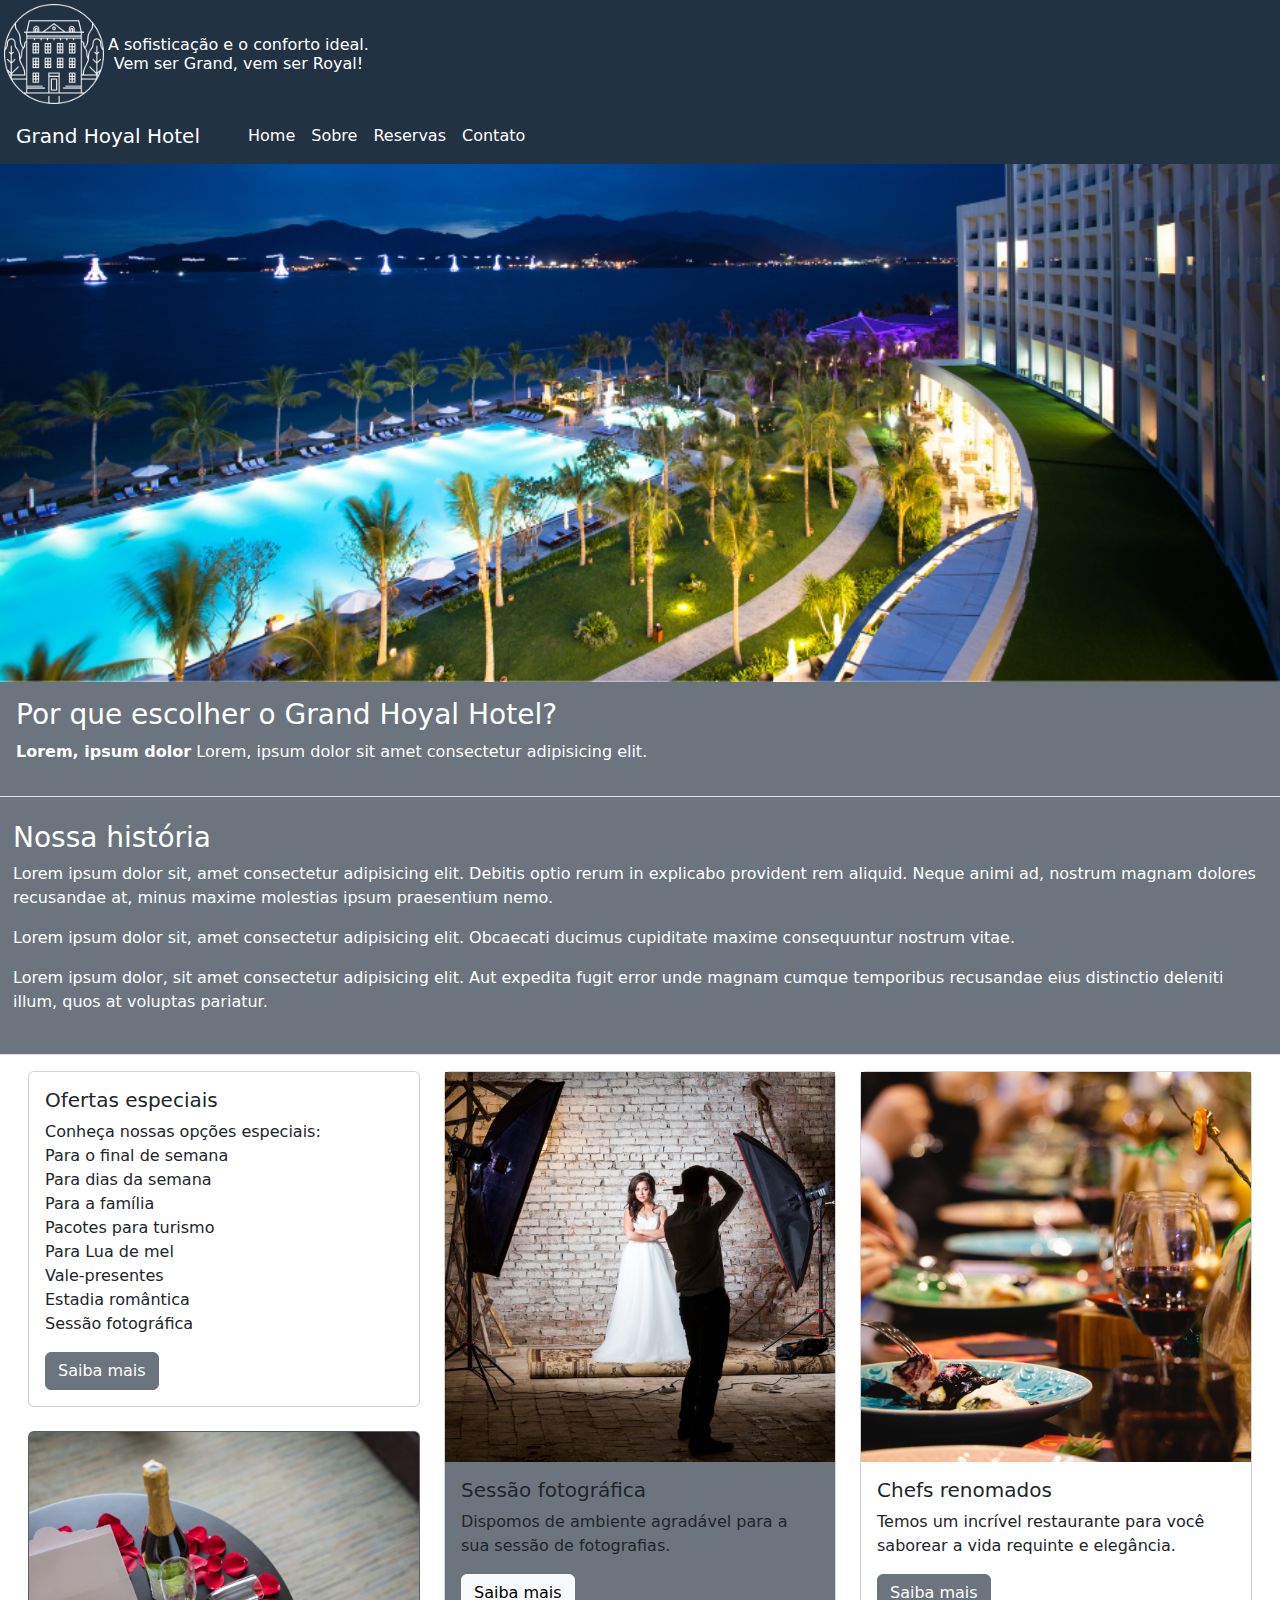
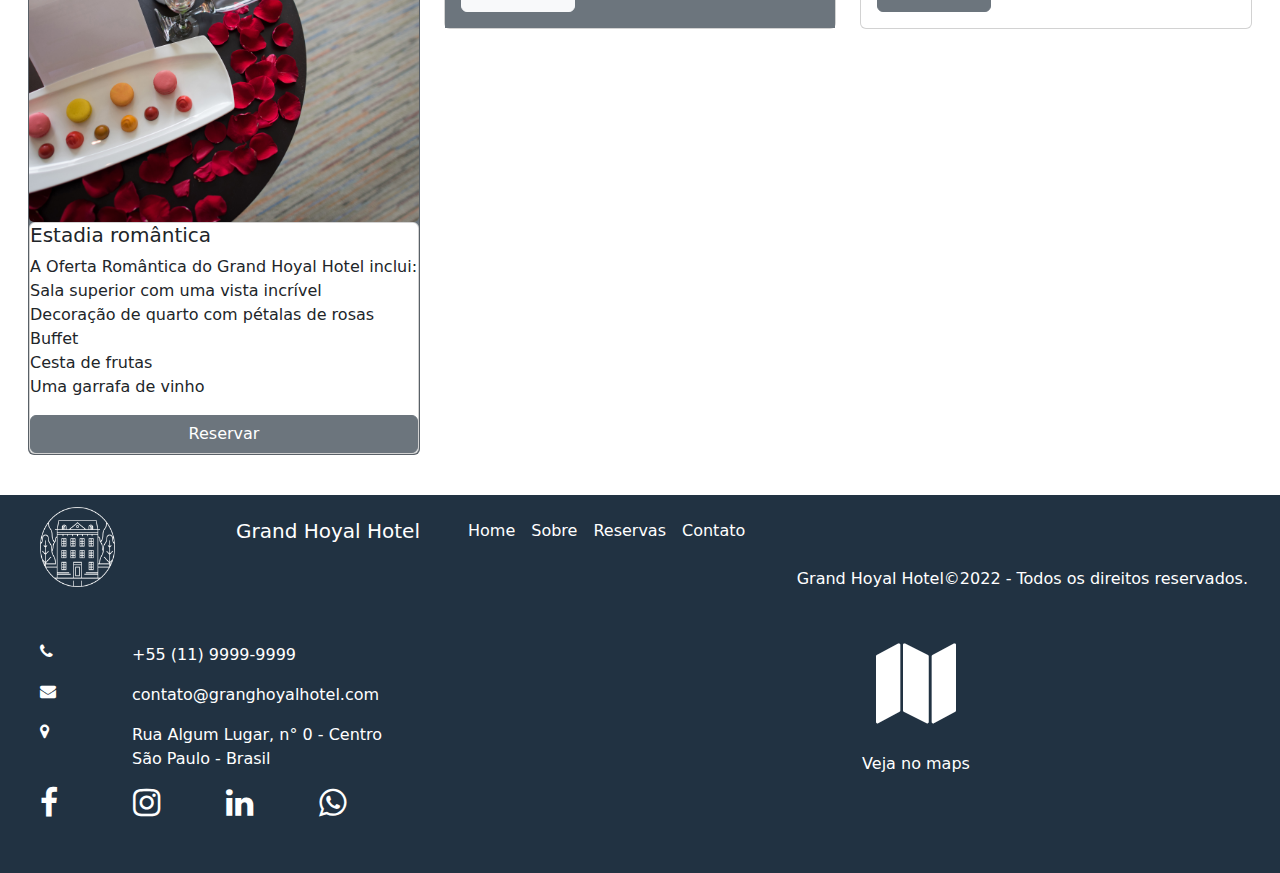
<file: pages/sobre.html>
<!DOCTYPE html>
<html lang="pt-br">

<head>
    <meta charset="UTF-8">
    <meta http-equiv="X-UA-Compatible" content="IE=edge">
    <meta name="viewport" content="width=device-width, initial-scale=1.0">
    <title>Grand Hoyal Hotel</title>
    <link rel="icon" type="image/x-icon" href="../images/logo-azul.png">
    <link rel="stylesheet" href="https://cdnjs.cloudflare.com/ajax/libs/font-awesome/4.7.0/css/font-awesome.min.css"/>
    <link rel="stylesheet" href="https://cdn.jsdelivr.net/npm/bootstrap@5.2.2/dist/css/bootstrap.min.css">
    <link rel="stylesheet" href="../src/css/style.css">
</head>

<body>
    <header class="container-fluid text-end global-bg-azul m-0 p-1">
        <!-- <div class="container">
                <button class="btn btn-secondary text-bg-secondary col p-1" >Olá usuário</button>
                <button class="btn btn-secondary text-bg-secondary  col p-1 ">sair</button>
            </div> -->

        <div class="d-flex align-items-center">
            <a href="../pages/home.html" class="logo" title="Grand Hoyal Hotel"></a>
            <p class="fs-6 display-6 text-center text-white  m-1">A sofisticação e o conforto ideal.<br> Vem ser Grand,
                vem ser
                Royal!</p>
        </div>

        <!-- <button class="btn btn-secondary col p-1">
                Cadastre-se
            </button> -->
    </header>
    <nav class="global-bg-azul navbar navbar-expand-sm">
        <a class="navbar-brand text-white ps-3" href="../pages/home.html"> Grand Hoyal Hotel</a>

        <div class="collapse" id="navbarToggleExternalContent">
            <div class="bg-dark p-4">
                <ul class="navbar-nav">
                    <li class="nav-item">
                        <a class="nav-link text-white" href="../pages/home.html">Home</a>
                    </li>
                    <li class="nav-item">
                        <a class="nav-link text-white" href="../pages/sobre.html">Sobre</a>
                    </li>
                    <li class="nav-item">
                        <a class="nav-link text-white" href="../pages/reservas.html">Reservas</a>
                    </li>
                    <li class="nav-item">
                        <a class="nav-link text-white" href="../pages/contato.html">Contato</a>
                    </li>
                </ul>
            </div>
        </div>
        <div class="navbar navbar-dark global-bg-azul">
            <div class="container-fluid">
                <button class="navbar-toggler" type="button" data-mdb-toggle="collapse"
                    data-mdb-target="#navbarToggleExternalContent" aria-controls="navbarToggleExternalContent"
                    aria-expanded="false" aria-label="Toggle navigation">
                    <i class="fa fa-bars" aria-hidden="true"></i>
                </button>
            </div>
        </div>
        <div class="collapse navbar-collapse" id="colNav">
            <ul class="navbar-nav">
                <li class="nav-item">
                    <a class="nav-link text-white" href="../pages/home.html">Home</a>
                </li>
                <li class="nav-item">
                    <a class="nav-link text-white" href="../pages/sobre.html">Sobre</a>
                </li>
                <li class="nav-item">
                    <a class="nav-link text-white" href="../pages/reservas.html">Reservas</a>
                </li>
                <li class="nav-item">
                    <a class="nav-link text-white" href="../pages/contato.html">Contato</a>
                </li>
            </ul>
        </div>
    </nav>
    <main>
        <section>
            <div class="row">
                <img class="" src="../images/banner-hotel.png" alt="Imagem externa - Grand Hoyal Hotel">
                <article class="row p-3 m-0 bg-secondary text-white">
                    <h3 class="">Por que escolher o Grand Hoyal Hotel?</h3>
                    <p class="note note-secondary">
                        <strong>Lorem, ipsum dolor</strong> Lorem, ipsum dolor sit amet
                        consectetur adipisicing elit.
                    </p>
                </article>
                <article class="col p-4 bg-secondary text-white border">
                    <h3>Nossa história</h3>
                    <p>
                        Lorem ipsum dolor sit, amet consectetur adipisicing elit. Debitis optio rerum in explicabo
                        provident
                        rem aliquid.
                        Neque animi ad, nostrum magnam dolores recusandae at, minus maxime molestias ipsum praesentium
                        nemo.
                    </p>
                    <p>
                        Lorem ipsum dolor sit, amet consectetur adipisicing elit. Obcaecati ducimus cupiditate maxime
                        consequuntur nostrum
                        vitae.
                    </p>
                    <p>
                        Lorem ipsum dolor, sit amet consectetur adipisicing elit. Aut expedita fugit error unde magnam
                        cumque temporibus
                        recusandae eius distinctio deleniti illum, quos at voluptas pariatur.
                    </p>
                </article>
                <section>
                    <div class="row m-3">
                        <!--Grid column-->
                        <div class="col-lg-4 col-md-12 mb-4">
                            <div class="card mb-4">
                                <div class="card-body">
                                    <h5 class="card-title">Ofertas especiais</h5>
                                    <p class="card-text">
                                        Conheça nossas opções especiais:<br />
                                        Para o final de semana<br />
                                        Para dias da semana<br />
                                        Para a família<br />
                                        Pacotes para turismo<br />
                                        Para Lua de mel<br />
                                        Vale-presentes<br />
                                        Estadia romântica<br />
                                        Sessão fotográfica<br />
                                    </p>
                                    <button type="button" class="btn btn-secondary">Saiba mais</button>
                                </div>
                            </div>

                            <div class="card bg-secondary">
                                <img src="../images/estadia-romantica.png" class="card-img"
                                    alt="Estadia romântica - Grand Hoyal Hotel">
                                <div class="card">
                                    <h5 class="card-title">Estadia romântica</h5>
                                    <p class="card-text">
                                        A Oferta Romântica do Grand Hoyal Hotel inclui:<br />
                                        Sala superior com uma vista incrível<br />
                                        Decoração de quarto com pétalas de rosas<br />
                                        Buffet<br />
                                        Cesta de frutas<br />
                                        Uma garrafa de vinho<br />
                                    </p>
                                    <button type="button" class="btn btn-secondary">Reservar</button>
                                </div>
                            </div>
                        </div>

                        <!--Grid column-->
                        <div class="col-lg-4 col-md-6 mb-4">
                            <div class="card">
                                <div class="bg-image hover-overlay ripple ripple-surface-light"
                                    data-mdb-ripple-color="light">
                                    <img src="../images/sessao-fotografica.png" class="img-fluid"
                                        alt="Sessâo fotografica - Grand Hoyal Hotel">
                                    <a href="#">
                                        <div class="mask" style="background-color: rgba(251, 251, 251, 0.15)"></div>
                                    </a>
                                </div>
                                <div class="card-body bg-secondary">
                                    <h5 class="card-title">Sessão fotográfica</h5>
                                    <p class="card-text">
                                        Dispomos de ambiente agradável para a sua sessão de fotografias.
                                    </p>
                                    <a href="#" class="btn btn-light">Saiba mais</a>
                                </div>
                            </div>
                        </div>
                        <div class="col-lg-4 col-md-6 mb-4">
                            <div class="card">
                                <div class="bg-image hover-overlay ripple ripple-surface-light"
                                    data-mdb-ripple-color="light">
                                    <img src="../images/restaurante.png" class="img-fluid"
                                        alt="Restaurante - Grand Hoyal Hotel">
                                    <a href="#!">
                                        <div class="mask global-bg-azul"></div>
                                    </a>
                                </div>
                                <div class="card-body">
                                    <h5 class="card-title">Chefs renomados</h5>
                                    <p class="card-text">
                                        Temos um incrível restaurante para você saborear a vida requinte e elegância.
                                    </p>
                                    <a href="../pages/reservas.html" class="btn btn-secondary">Saiba mais</a>
                                </div>
                            </div>
                        </div>
                    </div>
                </section>
            </div>
        </section>

        <section>
            <aside class="global-bg-azul">

            </aside>
        </section>
    </main>
    <footer class="container-fluid global-bg-azul m-0 p-1">
        <div class="row">
            <div class="row">
                <div class="col-sm-2 ps-5 d-flex text-sm-center p-2">
                    <img src="../images/logo-branca.png" width="75px" alt="Logomarca - Grand Royal Hotel" />
                </div>
                <div class="col">
                    <div class="col-sm-10 text-sm-center p-1">
                        <nav class="global-bg-azul navbar navbar-expand-sm">
                            <a class="navbar-brand text-white ps-3" href="../pages/home.html"> Grand Hoyal Hotel</a>

                            <div class="collapse" id="navbarToggleExternalContent">
                                <div class="bg-dark p-4">
                                    <ul class="navbar-nav">
                                        <li class="nav-item">
                                            <a class="nav-link text-white" href="../pages/home.html">Home</a>
                                        </li>
                                        <li class="nav-item">
                                            <a class="nav-link text-white" href="../pages/sobre.html">Sobre</a>
                                        </li>
                                        <li class="nav-item">
                                            <a class="nav-link text-white" href="../pages/reservas.html">Reservas</a>
                                        </li>
                                        <li class="nav-item">
                                            <a class="nav-link text-white" href="../pages/contato.html">Contato</a>
                                        </li>
                                    </ul>
                                </div>
                            </div>
                            <div class="navbar navbar-dark global-bg-azul">
                                <div class="container-fluid">
                                    <button class="navbar-toggler" type="button" data-mdb-toggle="collapse"
                                        data-mdb-target="#navbarToggleExternalContent"
                                        aria-controls="navbarToggleExternalContent" aria-expanded="false"
                                        aria-label="Toggle navigation">
                                        <i class="fa fa-bars" aria-hidden="true"></i>
                                    </button>
                                </div>
                            </div>
                            <div class="collapse navbar-collapse" id="colNav">
                                <ul class="navbar-nav">
                                    <li class="nav-item">
                                        <a class="nav-link text-white" href="../pages/home.html">Home</a>
                                    </li>
                                    <li class="nav-item">
                                        <a class="nav-link text-white" href="../pages/sobre.html">Sobre</a>
                                    </li>
                                    <li class="nav-item">
                                        <a class="nav-link text-white" href="../pages/reservas.html">Reservas</a>
                                    </li>
                                    <li class="nav-item">
                                        <a class="nav-link text-white" href="../pages/contato.html">Contato</a>
                                    </li>
                                </ul>
                            </div>
                        </nav>
                    </div>
                    <div class="row-sm-10 p-1 text-end">
                        <span class="text-white">Grand Hoyal Hotel&copy;2022 - Todos os direitos reservados.</span>
                    </div>
                </div>

                <div class=" row">
                    <div class="col-sm-6 p-5  text-white ">
                        <div class="row">
                            <i class=" col-sm-2 fa fa-phone fa-1x" aria-hidden="true"></i>
                            <p class=" col-sm-10 text-white">+55 (11) 9999-9999</p>
                        </div>
                        <div class="row">
                            <i class=" col-sm-2 fa fa-envelope fa-1x" aria-hidden="true"></i>
                            <p class=" col-sm-10 text-white">contato@granghoyalhotel.com</p>
                        </div>
                        <div class="row">
                            <i class=" col-sm-2 fa fa-map-marker fa-1x" aria-hidden="true"></i>
                            <p class=" col-sm-10 text-white">Rua Algum Lugar, n° 0 - Centro <br /> São Paulo - Brasil
                            </p>
                        </div>
                        <div class="col">
                            <i class="col-sm-2 fa fa-facebook fa-2x" aria-hidden="true"></i>
                            <i class="col-sm-2 fa fa-instagram fa-2x" aria-hidden="true"></i>
                            <i class="col-sm-2 fa fa-linkedin fa-2x" aria-hidden="true"></i>
                            <i class="col-sm-2 fa fa-whatsapp fa-2x" aria-hidden="true"></i>
                        </div>
                    </div>
                    <div class="col-sm-6 row text-white p-5">
                        <i class="text-center col-sm-12 fa fa-map fa-5x" aria-hidden="true"></i>
                        <p class="text-center text-white">Veja no maps</p>
                    </div>
                </div>
            </div>
    </footer>
</body>

</html>
</file>
<file: src/css/style.css>
/* Style CSS */

.logo {
    background: url('../../images/logo-branca.png') no-repeat transparent;
    background-size: 100%;
    width: 100px;
    height: 100px;
    padding: 0 0 0 0;
    font: 500 20px/20px 'Georgia', Times, serif;
    letter-spacing: 0;
}

/* Cores da marca - Azul */

.global-bg-azul {
    background-color: #213242 !important;
}

.global-border-azul {
    border: 1px solid #213242;
    border-radius: 2px;
}

.fonteAzul {
    color: #213242;
}






























/* .acomodacoes-saudacaoUsuario {
    height: 10%;
    margin: 1% 5% 1%;
    padding: 2%;
    text-align: right;
    display: grid;
    grid-template-columns: 90% 10%;
}

.acomodacoes-header {
    margin: 0;
    display: grid;
    grid-template-columns: 20% 70%;
    align-items: center;
}

.acomodacoes-logomarca {
    width: 100%;
    vertical-align: middle;

}

.acomodacoes-slogan {
    display: inline;
    font-size: 1em;
    font-weight: normal;
    color: #E1C888;
}

.acomodacoes-menuNavegacao {
    width: 100%;
    height: 10%;
}

.acomodacoes-menuNavegacao a {
    color: #E1C888;
    font-size: 0.7em;
    border: 1px solid #3C5A74;
    border-radius: 5%;
    padding: 1%;
    margin: 0;
    background-color: #213242;
}

.acomodacoes-menuNavegacao a:hover {
    background-color: #3C5A74;
    border: 1px solid #3C5A74;
    border-radius: 5%;

}

#acomodacoes-usuario,
#acomodacoes-sair,
#acomodacoes-cadastro {
    padding-right: 3%;
    color: #E1C888;
    text-align: right;
    font-size: 100%;
}

.acomodacoes-nossasAcomodacoes {
    font-size: 1.5em;
    color: #3C5A74;
}

main {
    padding: 1% !important;
    margin: 1% !important;
}

.acomodacoes-quartosPresidenciais,
.acomodacoes-quartosLuxo,
.acomodacoes-quartosStandart {
    margin: auto;

}

.acomodacoes-quartosPresidenciais img,
.acomodacoes-quartosLuxo img,
.acomodacoes-quartosStandart img {
    width: 30%;
    margin: auto;
    padding: 0.5%;
    border-radius: 10%;
    filter: opacity(.5);
}

.acomodacoes-quartosPresidenciais img:hover,
.acomodacoes-quartosLuxo img:hover,
.acomodacoes-quartosStandart img:hover {
    filter: none;
    transform: translateY(-12%);
    transition: 0.4s ease-out;
}

.acomodacoes-produtoEmDestaque {
    margin: 3% 0 2% 0;
    padding: 2%;
    font-size: 23px;
    color: #3C5A74;
}

.acomodacoes-containerProdutosEmDestaque {
    display: grid;
    grid-template-columns: 60% 40%;
}

.acomodacoes-paragrafoProdutosEmDestaque {
    width: 100%;
    margin: 0 0 0 2%;
    padding: 2%;
    font-size: 16px;
    justify-content: left;
    color: #517490;
}

.acomodacoes-containerProdutosEmDestaque video {
    width: 100%;
    padding: 2%;
    border-radius: 12%;

} */
</file>
